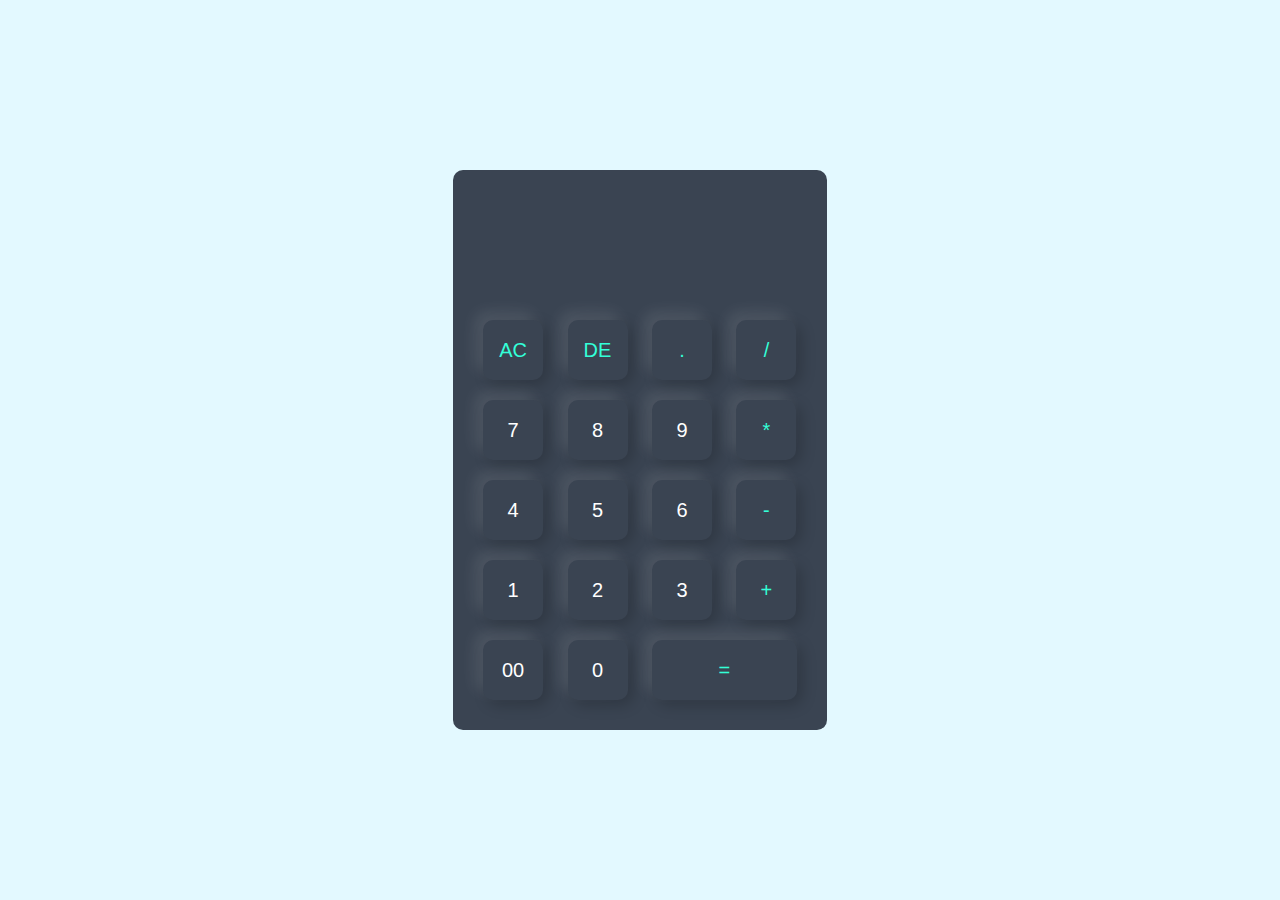
<file: index.html>
<!DOCTYPE html>
<html lang="en">
<head>
    <meta charset="UTF-8">
    <meta name="viewport" content="width=device-width, initial-scale=1.0">
    <title>Calculator</title>
    <link rel="stylesheet" href="index.css">
</head>
<body>
    <div class="container">
         <div class="calculator">
            <form >
                <div class="display">
                    <input type="text" name="display">
                </div>
                <div>
                    <input type="button" value="AC" onclick="display.value = '' " class="operator">
                    <input type="button" value="DE" onclick="display.value = display.value.toString().slice
                    (0,-1)"  class="operator">
                    <input type="button" value="." onclick="display.value += '.'"  class="operator">
                    <input type="button" value="/" onclick="display.value += '/'"  class="operator">
                </div>
                <div>
                    <input type="button" value="7" onclick="display.value += '7'">
                    <input type="button" value="8" onclick="display.value += '8'">
                    <input type="button" value="9" onclick="display.value += '9'">
                    <input type="button" value="*" onclick="display.value += '*'"  class="operator">
                </div>
                <div>
                    <input type="button" value="4" onclick="display.value += '4'">
                    <input type="button" value="5" onclick="display.value += '5'">
                    <input type="button" value="6" onclick="display.value += '6'">
                    <input type="button" value="-" onclick="display.value += '-'"  class="operator">
                </div>
                <div>
                    <input type="button" value="1" onclick="display.value += '1'">
                    <input type="button" value="2" onclick="display.value += '2'">
                    <input type="button" value="3" onclick="display.value += '3'">
                    <input type="button" value="+" onclick="display.value += '+'"  class="operator">
                </div>
                <div>
                    <input type="button" value="00" onclick="display.value += '00'">
                    <input type="button" value="0" onclick="display.value += '0'">
                    <input type="button" value="=" onclick="display.value=eval(display.value)" class="equal operator">
                    
                </div>
            </form>
         </div>
    </div>
</body>
</html>
</file>
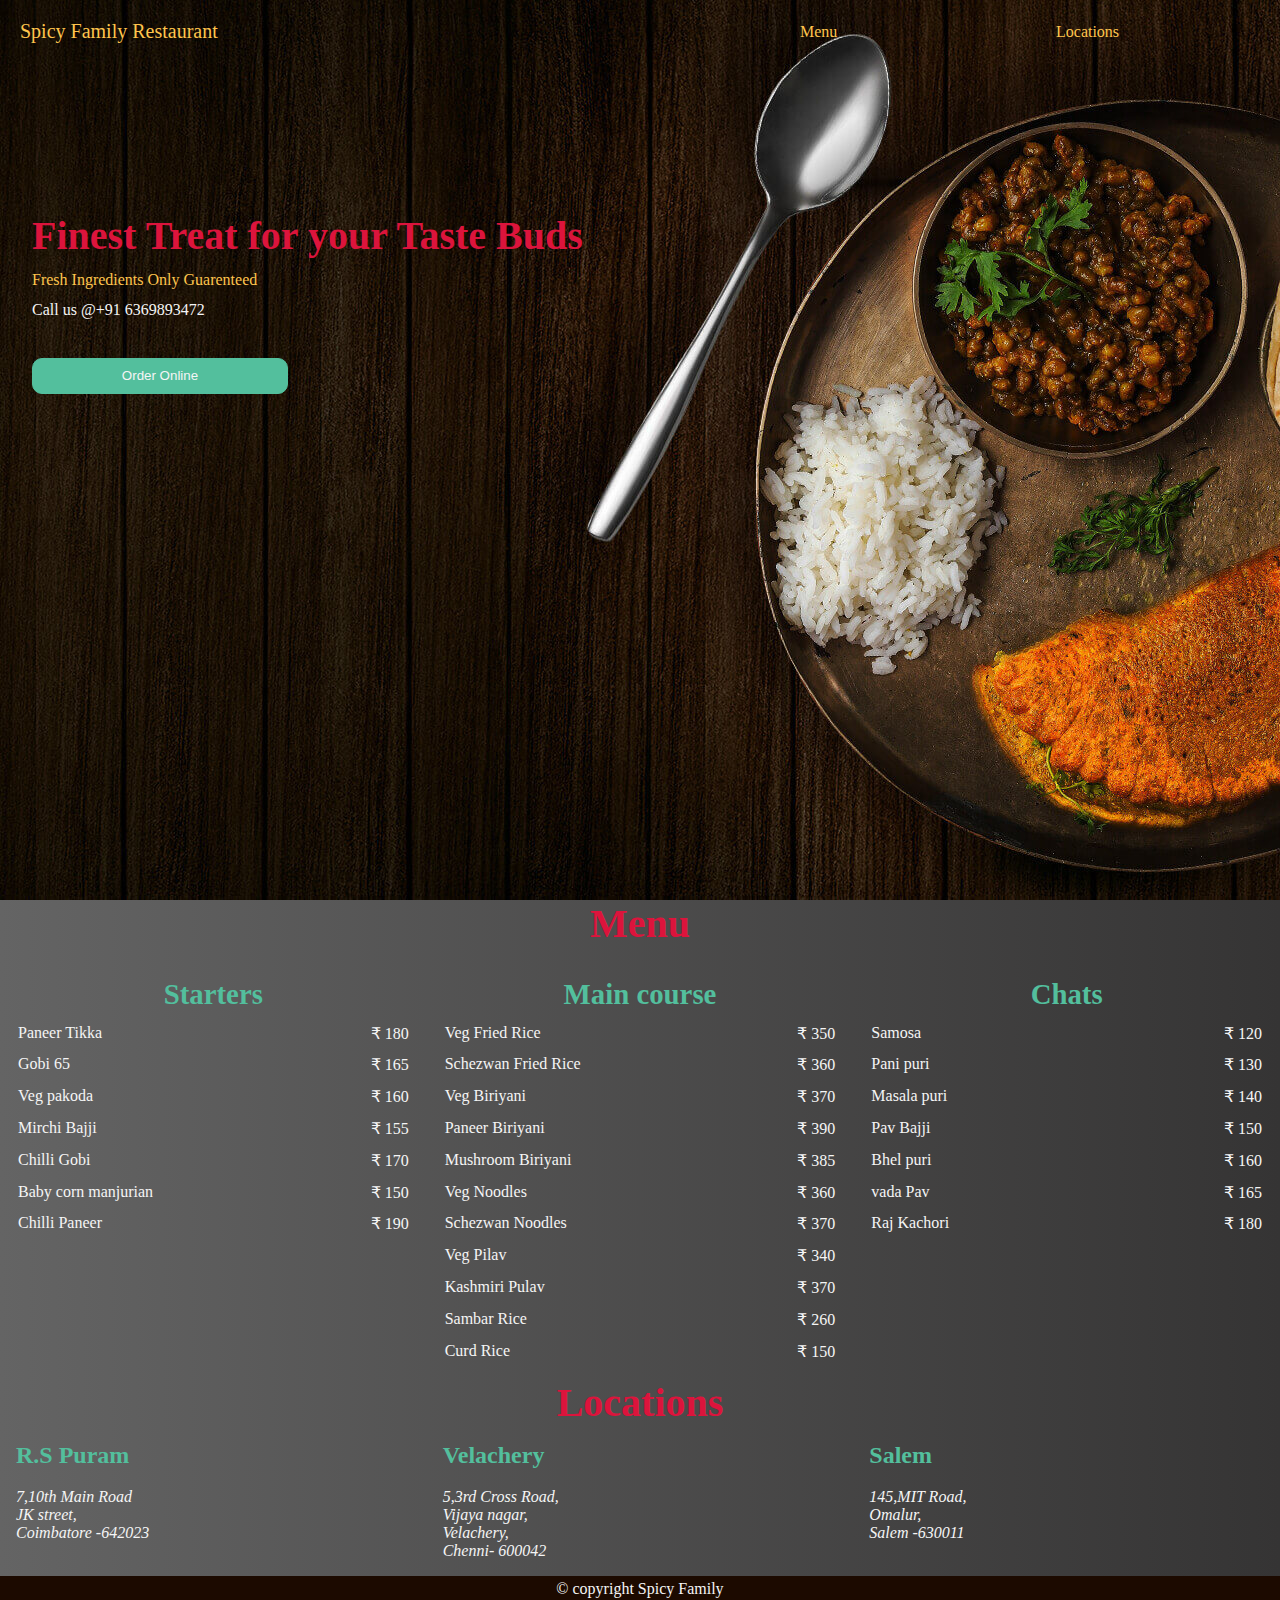
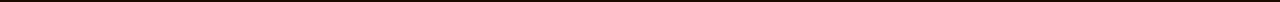
<file: Landing page/index.html>
<!DOCTYPE html>
<html lang="en">
  <head>
    <meta charset="UTF-8" />
    <meta name="viewport" content="width=device-width, initial-scale=1.0" />
    <link rel="stylesheet" href="css/index.css">
    <link rel="stylesheet" href="https://cdnjs.cloudflare.com/ajax/libs/font-awesome/6.4.2/css/all.min.css">
    <title>Spicy Hut - Restaurant at pillachi</title>
  </head>
  <body>
       <div class="landing">
            <header>
              <a href="index.html" id="logo">Spicy Family Restaurant</a>
              <nav>
                <a href="">Menu</a>
                <a href="https://www.google.com/maps/place/SS+HYDERABAD+BIRYANI+Coimbatore/@11.017713,76.9626008,17z/data=!3m1!4b1!4m6!3m5!1s0x3ba8592bbb342945:0xe9d98ea82ab94f3!8m2!3d11.017713!4d76.9626008!16s%2Fg%2F11rsd9l8x6?entry=ttu"><i class='bx bxl-github' ></i></i>Locations</a>
              </nav>
            </header>

    

       <div class="maintext">

        <div class="line1" >
          Finest Treat for your Taste Buds
        </div>
        <div class="line2">
            Fresh Ingredients Only Guarenteed

        </div>
        <div class="callus">
          Call us @+91 6369893472
        </div>
        <div>
          <a href="https://www.swiggy.com/"><button>Order Online</button></a>
        </div>
        
       </div>
     
       </div>





       <h2 id="menuheading">Menu</h2>
       <div class="menu">
          <div class="starters">
            <table>
              <th colspan="2">Starters</th>
                <tr>
                  <td>Paneer Tikka</td>
                  <td>&#8377 180</td>
                </tr>
                <tr>
                  <td>Gobi 65</td>
                  <td>&#8377 165</td>
                </tr>
                <tr>
                  <td>Veg pakoda</td>
                  <td>&#8377 160</td>
                </tr>
                <tr>
                  <td>Mirchi Bajji</td>
                  <td>&#8377 155</td>
                </tr>
                <tr>
                  <td>Chilli Gobi</td>
                  <td>&#8377 170</td>
                </tr>
                <tr>
                  <td>Baby corn manjurian</td>
                  <td>&#8377 150</td>
                </tr>
                <tr>
                  <td>Chilli Paneer</td>
                  <td>&#8377 190</td>
                </tr>
            </table>
          </div>

            </table>
            <div>
              <table>
                <div class="Maincourse">
                  
                    <th colspan="2">Main course</th>
                      <tr>
                        <td>Veg Fried Rice</td>
                        <td>&#8377 350</td>
                      </tr>
                      <tr>
                        <td>Schezwan Fried Rice</td>
                        <td>&#8377 360</td>
                      </tr>
                      <tr>
                        <td>Veg Biriyani</td>
                        <td>&#8377 370</td>
                      </tr>
                      <tr>
                        <td>Paneer Biriyani</td>
                        <td>&#8377 390</td>
                      </tr>
                      <tr>
                        <td>Mushroom Biriyani</td>
                        <td>&#8377 385</td>
                      </tr>
                      <tr>
                        <td>Veg Noodles</td>
                        <td>&#8377 360</td>
                      </tr>
                      <tr>
                        <td>Schezwan Noodles</td>
                        <td>&#8377 370</td>
                      </tr>
                      <tr>
                        <td>Veg Pilav</td>
                        <td>&#8377 340</td>
                      </tr>
                      <tr>
                        <td>Kashmiri Pulav</td>
                        <td>&#8377 370</td>
                      </tr>
                      <tr>
                        <td>Sambar Rice</td>
                        <td>&#8377 260</td>
                      </tr>
                      <tr>
                        <td>Curd Rice</td>
                        <td>&#8377 150</td>
                      </tr>
              </table>
            </div>
            

            
              <div class="Chats">
                <table>
                  <th colspan="2">Chats</th>
                    <tr>
                      <td>Samosa</td>
                      <td>&#8377 120</td>
                    </tr>
                    <tr>
                      <td>Pani puri</td>
                      <td>&#8377 130</td>
                    </tr>
                    <tr>
                      <td>Masala puri</td>
                      <td>&#8377 140</td>
                    </tr>
                    <tr>
                      <td>Pav Bajji</td>
                      <td>&#8377 150</td>
                    </tr>
                    <tr>
                      <td>Bhel puri</td>
                      <td>&#8377 160</td>
                    </tr>
                    <tr>
                      <td>vada Pav</td>
                      <td>&#8377 165</td>
                    </tr>
                    <tr>
                      <td>Raj Kachori</td>
                      <td>&#8377 180</td>
              
                    </tr>
                </table>
          </div>
              
          
       </div>
    




 </div>
     
 <div>
 
       <h2 id="locheading">Locations</h2>
       <div class="locations">
           <div class="R.S Puram">
                 <h2>R.S Puram</h2>
                 <address>
                  7,10th Main Road<br>
                  JK street,<br>
                  Coimbatore -642023
                 </address>
           </div>
           
           <div class="Velachery">
                 <h2>Velachery</h2>
                 <address>
                  5,3rd Cross Road,<br>
                  Vijaya nagar,<br>
                  Velachery,<br>
                  Chenni- 600042
                 </address>
           </div>
           <div class="Salem">
              <h2>Salem</h2>
              <address>
                145,MIT Road,<br>
                Omalur,<br>
                Salem -630011

              </address>

           </div>
       </div>
           
       </div>

       <footer>
        <div id="copyright">&#169 copyright Spicy Family</div>
       </footer>
      
  
       

 </body>
</html>
</file>
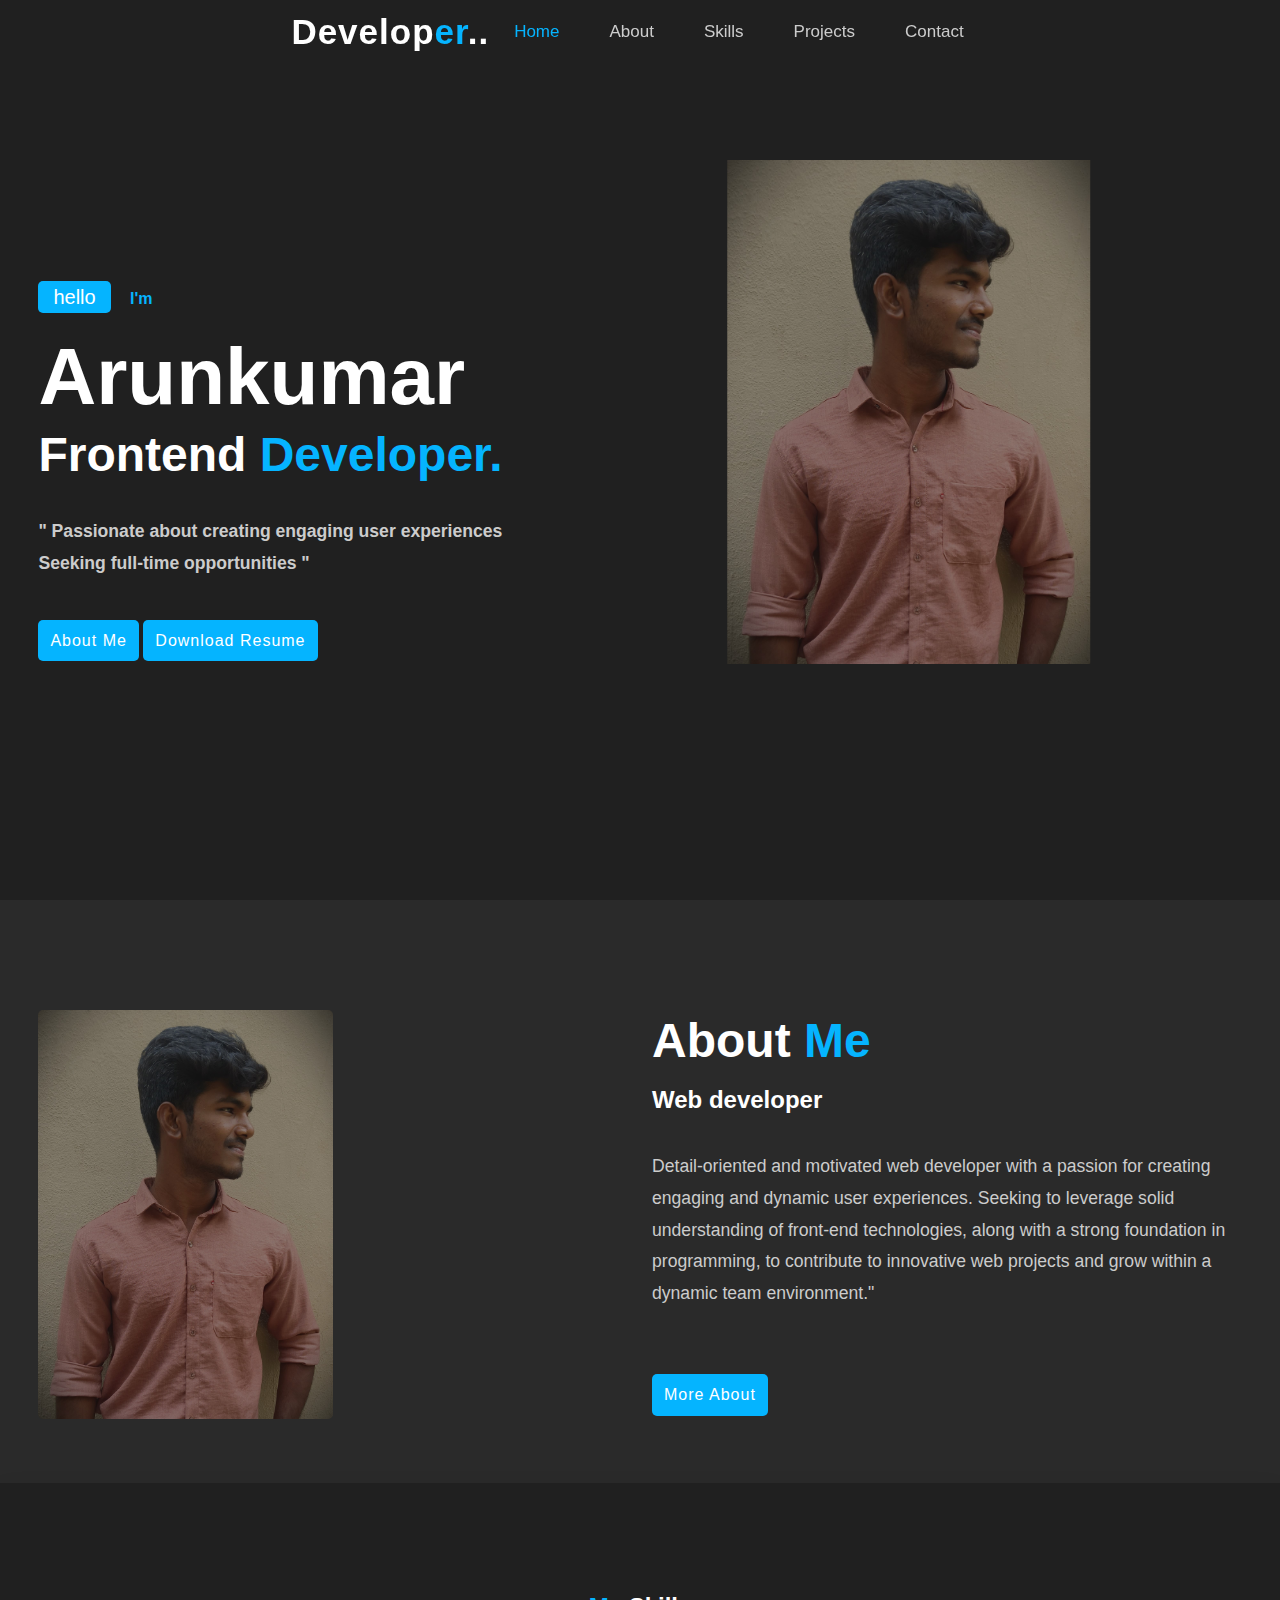
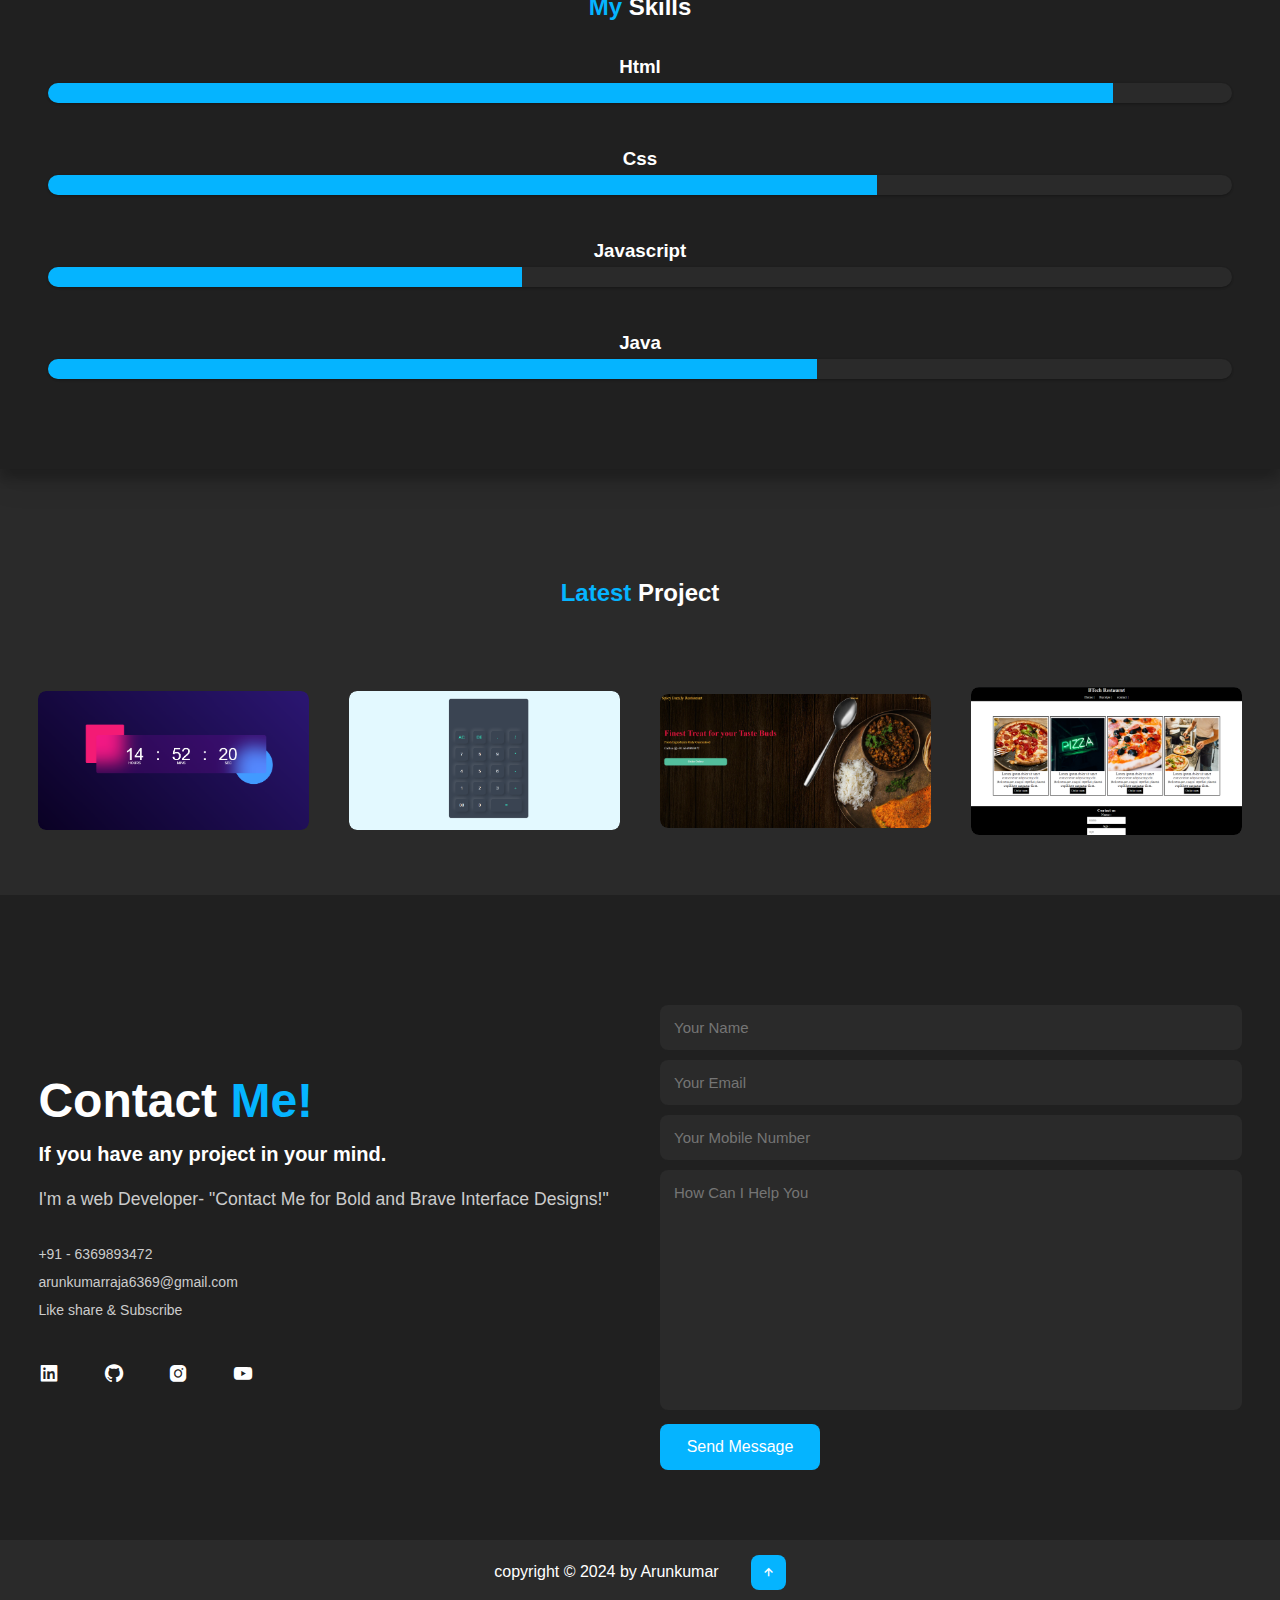
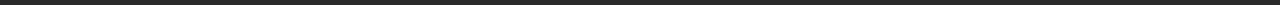
<file: portfolio/index.html>
<!DOCTYPE html>
<html lang="en">
<head>
    <meta charset="UTF-8">
    <meta name="viewport" content="width=device-width, initial-scale=1.0">
    <title>Portfolio</title>
    <link rel="stylesheet"  type="text/css" href="style.css">

    <link rel="stylesheet" href="https://unpkg.com/boxicons@latest/css/boxicons.min.css">
</head>
<body>
    <!-- Header section -->
      <header>
        <a href="#" class="logo">Develop<span>er</span>..</a>
        <ul class="navlist">
            <li><a href="#home" class="active">Home</a></li>
            <li><a href="#about" >About </a></li>
            <li><a href="#skills">Skills</a></li>
            <li><a href="#Projects" >Projects</a></li>
            <li><a href="#Contact" >Contact</a></li>

        </ul>
        <div class="bx bx-menu" id="menu-icon"></div>
      </header>

      <!-- Home section -->
      <section class="home" id="home">
        <div class="picture">
            <img src="/portfolio/images/profile2.jpg" alt="">
        </div>
        <div class="home-text">
       
            <div class="slide">
                <span class="one">hello</span>
                <span>I'm</span>
            </div>
            <h1>Arunkumar</h1>
            <h3>Frontend <span>Developer.</span></h3>
            <p>" Passionate about creating engaging user experiences  <br>Seeking full-time opportunities "</p>
            <div class="button">
                <a href="#" class="btn">About Me</a>
            </div>
            <div class="button">
                <a href="/portfolio/resume/Akresume.pdf"  class="btn">Download Resume</a>
            </div>  
        </div>
      </section>


      <!-- About section -->
    
      <section class="about" id="about">
        <div class="about-img">
            <img src="/portfolio/images/profile2.jpg" >
        </div>
        
        <div class="about-text">
            <h2>About  <span>Me</span></h2>
            <h4>Web developer</h4>
            <p>
                Detail-oriented and motivated web developer with a passion for creating engaging and dynamic user experiences. Seeking to leverage solid understanding of front-end technologies, along with a strong foundation in programming, to contribute to innovative web projects and grow within a dynamic team environment."

            </p>
            <a href="#" class="btn">More About</a>
        </div>
      </section>

      <!-- Skills section -->

      <section class="skills" id="skills">
        <div class="main-text">
            <h2><span>My</span>  Skills</h2>

        <li><h3>Html</h3>
            <span class="bar"> <span class="html"></span></span>
        </li>
        <li><h3>Css</h3>
            <span class="bar"> <span class="css"></span></span>
        </li>
        <li><h3>Javascript</h3>
            <span class="bar"> <span class="javascript"></span></span>
        </li>
        <li><h3>Java</h3>
            <span class="bar"> <span class="java"></span></span>
        </li>

        </div>

         
    </section>

    <!-- Project section -->
    
    <section class="project" id="project">
        <div class="main-text">
            <h2><span>Latest </span>  Project</h2>
        </div>
        <div class="project-content">
            <div class="row">
                <img src="/portfolio/images/project1.png" alt="Coming Soon">
                <div class="layer">
                    <h5>Digital Clock</h5>
                    <p>Check out the best Design's updates for the web design & development development for projects</p>
                    <a href="#"> <i class="bx bx-link-external"></i></a>
                </div>
            </div>

            <div class="row">
                <img src="/portfolio/images/project2.png" alt="Coming Soon">
                <div class="layer">
                    <h5>Calculator</h5>
                    <p>Check out the best Design's updates for the web design & development for projects</p>
                    <a href="#"> <i class="bx bx-link-external"></i></a>
                </div>
            </div>

            <div class="row">
                <img src="/portfolio/images/project3.png" alt="Coming Soon">
                <div class="layer">
                    <h5>Spicy Hut</h5>
                    <p>Check out the best Design's updates for the web design & development for projects</p>
                    <a href="#"> <i class="bx bx-link-external"></i></a>
                </div>
            </div>

            <div class="row">
                <img src="/portfolio/images/project4.png" alt="Coming Soon">
                <div class="layer">
                    <h5>Btech Restaurant</h5>
                    <p>Check out the best Design's updates for the web design & development development for projects</p>
                    <a href="#"> <i class="bx bx-link-external"></i></a>
                </div>
            </div>
           
    
            
        </div>

    </section>

    <!-- Contact section -->

    <section class="contact" id="contact">
        <div class="contact-text">
            <h2>Contact <span>Me!</span></h2>
            <h4>If you have any project in your mind.</h4>
            <p>I'm a web Developer- 
                "Contact Me for Bold and Brave Interface Designs!"</p>
            <div class="list">
                <li><a href="#">+91 - 6369893472</a></li>
                <li><a href="#">arunkumarraja6369@gmail.com</a></li>
                <li><a href="#">Like share & Subscribe</a></li>
            </div>

            <div class="contact-icons">
                <a href="https://www.linkedin.com/in/arunkumar019/"><i class='bx bxl-linkedin-square'></i></a>
                <a href="https://github.com/ArunkumarRaja23/codsoft1"><i class='bx bxl-github' ></i></i></a>
                <a href="#"><i class='bx bxl-instagram-alt'></i></a>
                <a href="#"><i class='bx bxl-youtube'></i></a>
                
            </div>

        </div>
            
        <div class="contact-form">
            <form action="">
                <input type="name" placeholder="Your Name" required>
                <input type="email" placeholder="Your Email" required>
                <input type="number" placeholder="Your Mobile Number" required>
                <textarea name="" id="" cols="35" rows="10" placeholder="How Can I Help You" required></textarea>
                <input type="submit" value="Send Message" class="submit" required>
            </form>
        </div>
    </section>

    <!-- End Section -->

    <section class="end">
       
        <div id="copyright"> copyright &#169 2024 by Arunkumar</div>
        <div class="top">
            <a href="#home"><i class="bx bx-up-arrow-alt"></i></a>
        </div>
        
    </section>
    
</body>
</html>
</file>
<file: index.css>
*{
    margin: 0;
    padding: 0;
    font-family: 'poppins', sans-serif;
}

.container{
    width: 100%;
    height: 100vh;
    background: #e3f9ff;
    display: flex;
    align-items: center;
    justify-content: center;
}

.calculator{
    background: #3a4452;
    padding: 20px;
    border-radius: 10px;
}

.calculator form input{
    border: 0;
    outline: 0;
    width: 60px;
    height: 60px;
    border-radius: 10px;
    box-shadow: -8px -8px 15px rgba(255, 255, 255, 0.1),5px 5px 15px rgba(0, 0, 0, 0.2);
    background: transparent;
    font-size: 20px;
    color: #fff;
    cursor: pointer;
    margin: 10px;

}

form .display{
    display: flex;
    justify-content: flex-end;
    margin: 20px 0;
}

form .display input{
    text-align: right;
    flex: 1;
    font-size: 45px;
    box-shadow: none;
}

form input.equal{
    width: 145px;
}

form input.operator{
     color: #33ffd8;
}
</file>
<file: Landing page/css/index.css>
*{
  margin: 0;
  padding: 0;
  box-sizing: border-box;
  text-decoration: none;
  list-style: none;
  scroll-behavior: smooth;
}
:root {
  --yellow: #ffc54d;
  --green: #53bf9d;
  --red: crimson;
  --white: whitesmoke;
}

body h2 {
  margin: 0;
  font-family: "Times New Roman", Times, serif;
}

.landing {
  background-image: url("../images/food.jpg");
  background-size: cover;
  background-position: center;
  height: 100vh;
  color: var(--white);
}

header a {
  text-decoration: none;
  color: var(--yellow);
  padding: 1em;
}
header {
  display: flex;
}

#logo {
  flex: 3;
  font-size: 1.25em;
}
nav {
  flex: 2;
  display: flex;
  align-items: center;
}

nav a {
  flex: 1;
}

nav a:hover {
  color: #53bf9d;
}

header h2 i,
nav a i {
  margin-right: 0.5em;
}
.maintext {
  display: flex;
  flex-direction: column;
  height: 50vh;
  justify-content: center;
  padding: 2em;
}

.line1 {
  color: var(--red);
  font-size: 2.5em;
  font-weight: bolder;
}
.line2 {
  color: var(--yellow);
}
.maintext div {
  margin-top: 0.75em;
}
.maintext button {
  width: 20vw;
  margin-top: 2em;
  border-radius: 10px;
  padding: 0.7em;
  background-color: var(--green);
  color: var(--white);
  border: 1px solid var(--green);
}

.menu {
  display: grid;
  grid-template-columns: repeat(auto-fit, minmax(320px, 1fr));
  background: linear-gradient(to right, rgb(100, 100, 100), rgb(53, 52, 52));
  color: var(--white);
}
#menuheading,
#locheading {
  background: linear-gradient(to right, rgb(100, 100, 100), rgb(53, 52, 52));
  font-size: 2.5em;
  color: var(--red);
  display: flex;
  justify-content: center;
}
.menu th {
  color: var(--green);
  font-size: 1.8em;
}
table {
  width: 100%;
  padding: 1em;
}
.menu tr {
  display: flex;
  justify-content: center;
  margin-top: 0.8em;
}

.menu td:nth-child(1) {
  flex: 1;
  justify-self: left;
}

.menu td:nth-child(1) {
  justify-self: right;
}

.maincourse {
  grid-row: span 2;
}

.locations {
  background: linear-gradient(to right, rgb(100, 100, 100), rgb(53, 52, 52));
  color: var(--white);
  display: flex;
  flex-wrap: wrap;
}

.locations h2 {
  color: var(--green);
  margin-bottom: 0.8em;
}

.locations div {
  flex: 1;
  padding: 1em;
  min-width: 220px;
}

footer {
  background-color: #1c0a00;
  color: var(--white);
  padding: 0.25em 1em;
  text-align: center;
}
</file>
<file: portfolio/style.css>
* {
    margin: 0;
    padding: 0;
    box-sizing: border-box;
    text-decoration: none;
    list-style: none;
    scroll-behavior: smooth;
    font-family: 'pappins', sans-serif;
}

:root {
    --bg-color: #2a2a2a;
    --second-bg-color: #202020;
    --text-color: #fff;
    --second-color: #ccc;
    --main-color: #05b4ff;
    --big-font: 5rem;
    --h2-font: 3rem;
    --p-font: 1.1rem;

}

body {
    background: var(--bg-color);
    color: var(--text-color);
}


/* Header section */

header {
    position: fixed;
    width: 100%;
    top: 0;
    right: 0;
    z-index: 1000;
    display: flex;
    align-items: center;
    justify-content: center;
    background: transparent;
    padding: 22px 15%;
    border-bottom: 1px solid transparent;
    transition: all .45s ease;
}

.logo {
    color: var(--text-color);
    font-size: 35px;
    font-weight: 700;
    letter-spacing: 1px;

}

span {
    color: var(--main-color);
}

.navlist {
    display: flex;
}

.navlist a {
    color: var(--second-color);
    font-size: 17px;
    font-weight: 500;
    margin: 0 25px;
    transition: all .45s ease;

}

.navlist a:hover {
    color: var(--main-color);
}

.navlist a.active {
    color: var(--main-color);
}

#menu-icon {
    font-size: 35px;
    color: var(--text-color);
    z-index: 1000;
    cursor: pointer;
    margin-left: 25px;
    display: none;

}

section {
    padding: 160px 15% 120px;
}


/* Home section */

.picture{
    width: 45%;
    height: 70%;
    position: absolute;
    bottom: 40;
    right: 20%;
}
.picture img{
    height: 80%;
    position: relative;
    left: 80%;
    bottom: 0;
    transform: translateX(-50%);
    transition: bottom 1s,left 1s;
}
.home {
    position: relative;
    height: 100vh;
    width: 100%;
    
    background: #202020;
    background-size: cover;
    background-position: center;
    display: flex;
    align-items: center;
    justify-content: flex-start;
}

.slide {
    margin-bottom: 20px;
}

.one {
    display: inline-block;
    margin-right: 15px;
    padding: 0 15px;
    line-height: 32px;
    font-size: 20px;
    font-weight: 500;
    border-radius: 5px;
    background: var(--main-color);
    color: var(--text-color);
}

.two {
    display: inline-block;
    color: var(--second-color);
    font-size: 20px;
    font-weight: 500;
}

.home-text {
    font-size: var(--bg-color);
    font-weight: 700;
    color: var(--text-color);
    line-height: 1.1;
    margin: 0 0 8px;

}

.home-text h1 {
    font-size: var(--big-font);
    font-weight: 700;
    color: var(--text-color);
    line-height: 1.1;
    margin: 0 0 8px;
}

.home-text h3 {
    color: var(--text-color);
    margin: 0 0 35px;
    font-size: 3rem;
    font-weight: 700;
    line-height: 1.1;
}

.home-text p {
    color: var(--second-color);
    font-size: var(--p-font);
    line-height: 1.8;
    margin-bottom: 40px;
}

.button {
    display: inline-block;
    align-items: center;
    justify-content: center;
}

.btn {
    display: inline-block;
    padding: 12px;
    background: var(--main-color);
    border-radius: 5px;
    color: var(--text-color);
    font-size: 1rem;
    letter-spacing: 1px;
    font-weight: 500;
    transition: all .45s ease;
}

.btn:hover {
    transform: scale(0.9);
}


/* About section */


.about {
    display: grid;
    grid-template-columns: repeat(2, 1fr);
    align-items: center;
    gap: 1.5rem;
}

.about-img img {
    max-width: 295px;
    height: auto;
    width: 100%;
    border-radius: 5px;
}

.about-text h2 {
    font-size: var(--h2-font);
    line-height: 1;
}

.about-text h4 {
    font-size: 24px;
    font-weight: 600;
    color: var(--text-color);
    line-height: 1.7;
    margin: 15px 0 30px;
}

.about-text p {
    color: var(--second-color);
    font-size: var(--p-font);
    font-family: Arial, Helvetica, sans-serif;
    line-height: 1.8;
    margin-bottom: 4rem;
}


/* skill section */


.skills{
    background: var(--second-bg-color);
}

.skills {
    text-align: center;
    background: #202020;
    gap: 2.5rem;
    box-shadow: 0 14px 28px rgba(0, 0, 0, 0.1), 0 10px 10px rgba(0, 0, 0, 0.2);
}

.skills li{
    margin: 20px 0;
    padding: 10px;
}

.bar{
    background: var(--bg-color);
    display: block;
    height: 20px;
    border: 1px solid(0, 0, 0, 0.3);
    border-radius: 10px;
    overflow: hidden;
    box-shadow: 0 1px 3px rgba(0, 0, 0, 0.1), 0 1px 2px rgba(0, 0, 0, 0.2);
    transition: all .45s ease;
}
.bar:hover{
    box-shadow: 0 14px 28px rgba(0, 0, 0, 0.25),0 10px 10px rgba(0, 0, 0, 0.22);

}
.bar span{
    height: 20px;
    float: left;
    background: var(--main-color);
}
.html{
    width: 90%;
    animation: html 3s;
}
.css{
    width: 70%;
    animation: css 3s;
}
.javascript{
    width: 40%;
    animation: javascript 3s;
}
.java{
    width: 65%;
    animation: java 3s;
}
 .main-text h3{
    margin: 5px;
} 


/* project section */

.main-text h2{
        text-align: center;
}
.project-content {
    display: grid;
    grid-template-columns: repeat(auto-fit, minmax(100px, auto));
    align-items: center;
    gap: 2.5rem;
    margin-top: 5rem;
}

.row {
    position: relative;
    overflow: hidden;
    border-radius: 8px;
    cursor: pointer;
}

.row img {
    width: 100%;
    border-radius: 8px;
    display: block;
    transition: transform 0.5s;
}

.layer {
    width: 100%;
    height: 0;
    background: linear-gradient(rgba(0, 0, 0, 0.1), #00a6ff);
    position: absolute;
    border-radius: 8px;
    left: 0;
    bottom: 0;
    overflow: hidden;
    display: flex;
    flex-direction: column;
    align-items: center;
    padding: 0 40px;
    transition: height 0.5s;
}

.layer h5 {
    font: 20px;
    font-weight: 600;
    margin-bottom: 15px;
}

.layer p {
    color: var(--second-color);
    font-size: 1rem;
    line-height: 1.8;
}

.layer i {
    color: var(--main-color);
    margin-top: 20px;
    font-size: 20px;
    background: var(--text-color);
    width: 60px;
    height: 60px;
    display: flex;
    align-items: center;
    justify-content: center;
    border-radius: 50%;

}

.row:hover img {
    transform: scale(1.1);
}

.row:hover .layer {
    height: 100%;
}


/* contact section  */

.contact{
    background: var(--second-bg-color);
    display: grid;
    grid-template-columns: repeat(2, 1fr);
    align-items: center;
    gap: 2.5rem;
}

.contact-text h4{
    color: var(--text-color);
    margin: 18px 0;
    font-size: 20px;
    font-weight: 600;
}

.contact-text h2 {
    font-size: var(--h2-font);
    line-height: 1;
}

.contact-text p {
    color: var(--second-color);
    font-size: var(--p-font);
    line-height: 1.8;
    margin-bottom: 30px;
}

.list {
    margin-bottom: 2.8rem;
}

.list li{
    margin-bottom: 12px;
}

.list li a{
    display: block;
    color: var(--second-color);
    font-size: 14px;
    transition: all .45s ease;
}

.list li a:hover{
    color: var(--text-color);
    transform: translateY(5px);
}

.contact-icons i{
    height: 45px;
    width: 45px;
    color: var(--text-color);
    font-size: 22px;
    display: inline-block;
    align-items: center;
    justify-content: center;
    border-radius: 8px;
    margin-right: 15px;
    transition: all .45s ease;
}
.contact-icons i:hover{
    color: var(--main-color);
}
.contact-form form{
    position: relative;
}
.contact-form form input, form textarea{
    width: 100%;
    padding: 14px;
    background: var(--bg-color);
    color: var(--text-color);
    border: none;
    outline: none;
    font-size: 15px;
    border-radius: 8px;
    margin-bottom: 10px;
}

.contact-form textarea{
    resize: none;
    height: 240px;
    background: var(--bg-color);
}

.contact-form .submit{
    display: inline-block;
    font-size: 16px;
    background: var(--main-color);
    color: var(--text-color);
    width: 160px;
    transition: all .45s ease;
}

.contact-form .submit:hover {
    transform: scale(1.1);
    cursor: pointer;
}


/* End section */


.end {
    padding: 20px 15px;
    display: flex;
    flex-wrap: wrap;
    align-items: center;
    justify-content: center;
    gap: 2rem;
    background: var(--bg-color);
}

.last-text {
    color: var(--second-color);
    font-size: 14px;

}

.top i {
    padding: 10px;
    border-radius: 8px;
    font-size: 15px;
    color: var(--text-color);
    background: var(--main-color);
}

@media (max-width: 1480px) {
    header {
        padding: 12px 2.5%;
        transition: .1s;
    }

    section {
        padding: 110px 3% 60px;

    }

    .end {
        padding: 15px 3%;
    }
}

@media (max-width : 1100px) {
    :root {
        --big-font: 4rem;
        --h2-font: 2.5rem;
        --p-font: 1rem;
        transition: .1s;
    }

    .home-text h3 {
        font-size: 2.5rem;
    }

    .home {
        height: 87vh;
    }
}

@media (max-widht:920) {
    .about {
        grid-template-columns: 1fr;
    }

    .about-img img {
        width: 100%;
        height: auto;
        max-width: 100%;
    }

    .contact {
        grid-template-columns: 1fr;
    }
}

@media(max-width : 480px) {
    #menu-icon {
        display: block;
    }

    .navlist {
        position: absolute;
        top: -1000px;
        right: 0;
        left: 0;
        display: flex;
        flex-direction: column;
        background: var(--bg-color);
        text-align: left;
        transition: all .45s ease;
    }
    .navlist a{
           display: block;
           margin: 17px;
           font-size: 20px;
           transition: all .45s ease;
           color: var(--text-color);
    }

    .navlist a:hover{
        color: var(--main-color);
    }

    navlist a.active{
        color: var(--text-color);
    }

    .navlist.open {
        top: 100%;
    }
}
</file>
